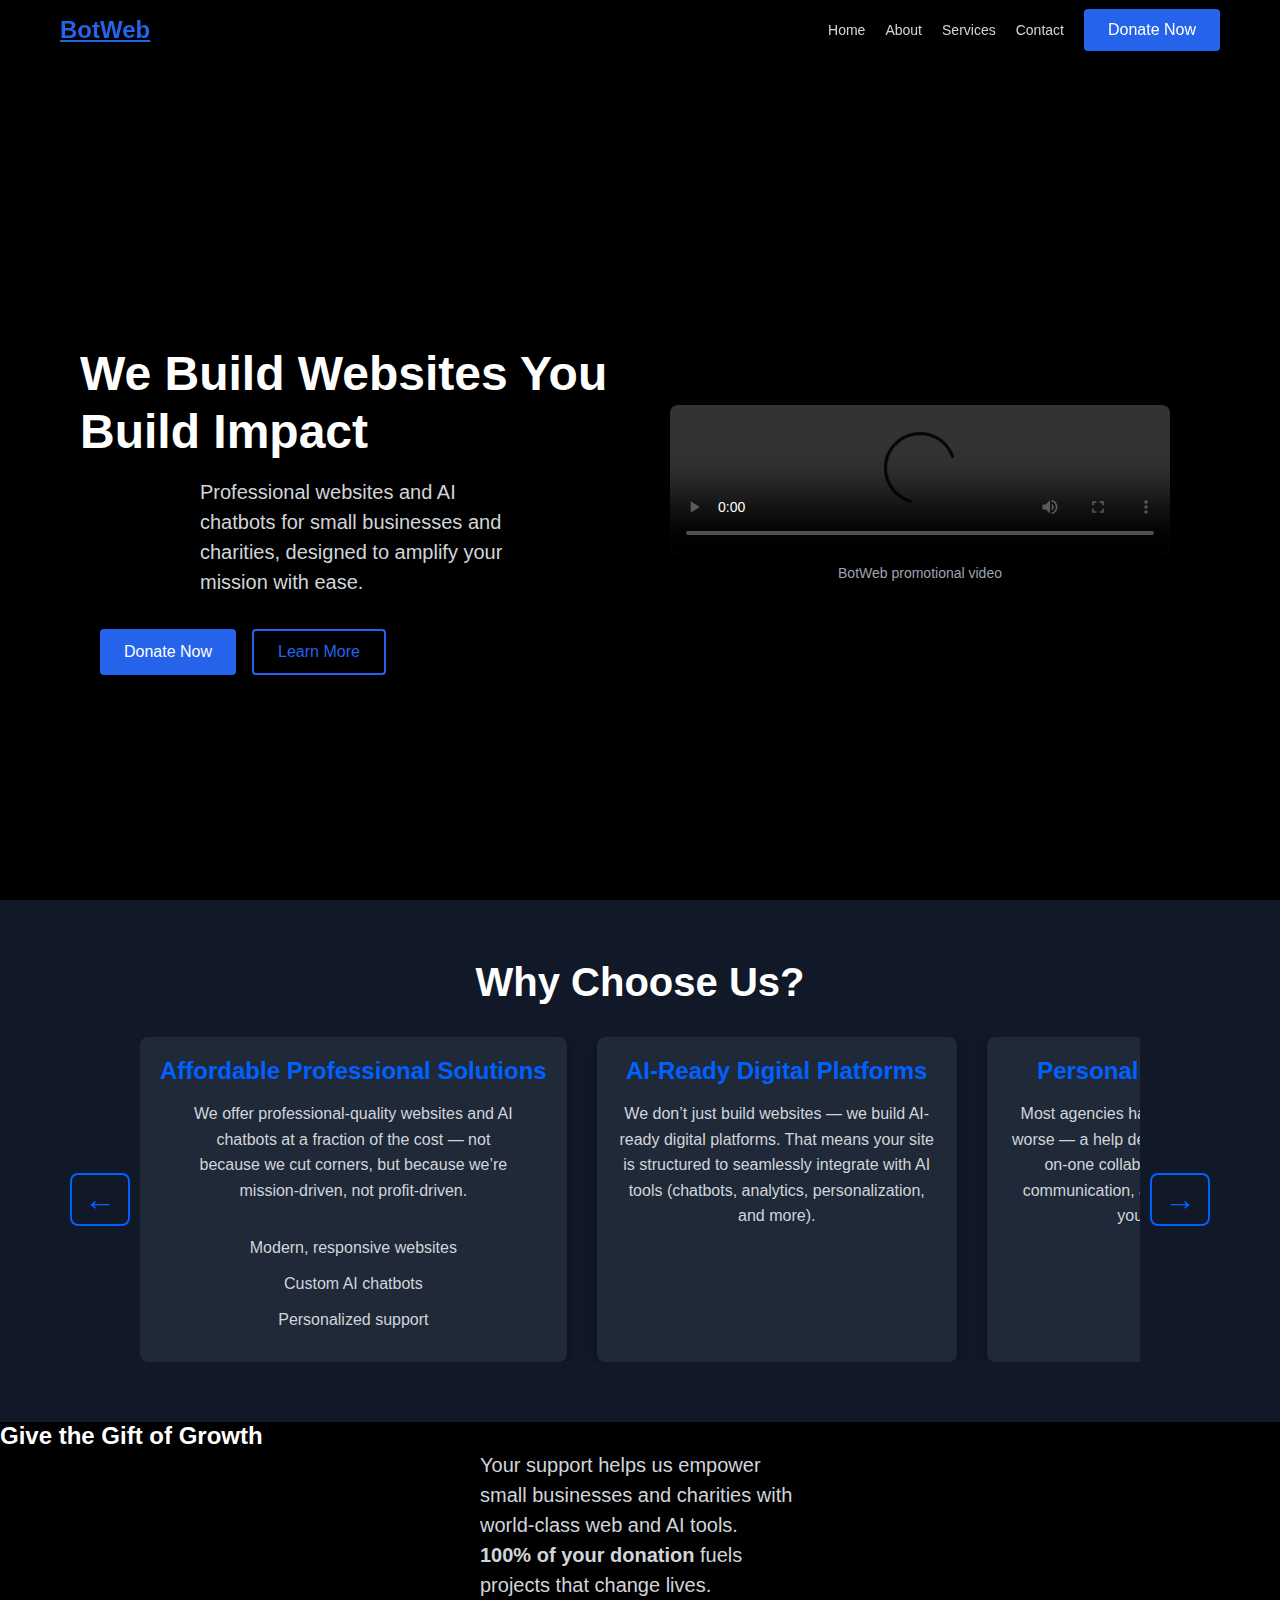
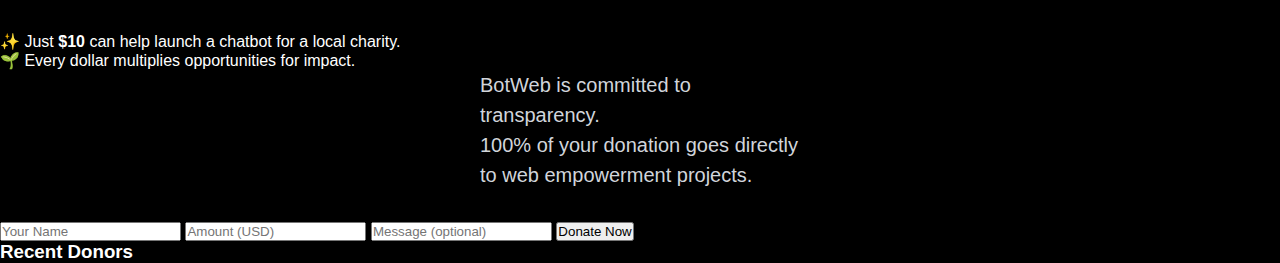
<file: index.html>
<!DOCTYPE html>
<html lang="en">
<head>
  <meta charset="UTF-8" />
  <meta name="viewport" content="width=device-width, initial-scale=1.0" />
  <title>BotWeb - We Build Websites. You Build Impact.</title>
  <link rel="stylesheet" href="styles.css" />
  <style>
    .navbar {
      position: fixed !important;
      top: 0 !important;
      z-index: 50;
      width: 100%;
    }

    .why-us {
      padding: 60px 20px;
      background-color: #111827;
      color: #FFFFFF;
      text-align: center;
    }

    .why-us h2 {
      font-size: 2.5rem;
      font-weight: 800;
      margin-bottom: 2rem;
    }

    .catalog-item {
      background-color: #1F2937;
      padding: 20px;
      border-radius: 8px;
      box-shadow: 0 4px 12px rgba(0, 0, 0, 0.3);
      min-width: 300px;
      flex-shrink: 0;
      margin-right: 30px;
    }

    .catalog-item h3 {
      font-size: 1.5rem;
      font-weight: 700;
      margin-bottom: 1rem;
      color: #0061FF;
    }

    .catalog-item p,
    .catalog-item ul {
      font-size: 1rem;
      line-height: 1.6;
      color: #D1D5DB;
    }

    .catalog-item ul {
      list-style: none;
      padding: 0;
    }

    .catalog-item ul li {
      margin-bottom: 10px;
    }

    .carousel-wrapper {
      display: flex;
      align-items: center;
      justify-content: center;
      gap: 10px;
      background: transparent;
    }

    .carousel-viewport {
      overflow: hidden;
      max-width: 100%;
      width: 1000px;
    }

    .carousel-track {
      display: flex;
      transition: transform 0.5s ease-in-out;
    }

    .carousel-btn {
      background: transparent;
      border: 2px solid #0061FF;
      color: #0061FF;
      font-size: 2rem;
      padding: 6px 12px;
      cursor: pointer;
      border-radius: 8px;
      transition: background 0.3s ease;
    }

    .carousel-btn:hover {
      background: rgba(0, 97, 255, 0.1);
    }

    body {
      margin: 0;
      padding: 0;
      min-height: 100vh;
      overflow-x: hidden;
    }

    .hero {
      padding-top: 120px;
    }

    .get-started,
    .learn-more {
      outline: none;
      box-shadow: none;
      appearance: none;
    }
  </style>
</head>
<body>
  <!-- Navigation Bar -->
  <div w3-include-html="nav.html" id="nav-placeholder"></div>
  <nav class="navbar">
    <div class="container">
      <a href="index.html" class="logo">BotWeb</a>
      <div class="nav-links">
        <a href="index.html">Home</a>
        <a href="about.html">About</a>
        <a href="services.html">Services</a>
        <a href="contact.html">Contact</a>
        <button class="get-started">Donate Now</button>
      </div>
    </div>
  </nav>

  <!-- Hero Section -->
  <section class="hero">
    <div class="container">
      <div class="hero-content">
        <div class="text-content">
          <h1>
            <span>We Build Websites</span>
            <span>You Build Impact</span>
          </h1>
          <p>Professional websites and AI chatbots for small businesses and charities, designed to amplify your mission with ease.</p>
          <div class="buttons">
            <button class="get-started">Donate Now</button>
            <button class="learn-more" onclick="window.location.href='about.html'">Learn More</button>
          </div>
        </div>
        <div class="video-content">
          <video class="placeholder-video" controls>
            <source src="placeholder-video.mp4" type="video/mp4" />
            Your browser does not support the video tag.
          </video>
          <p class="video-caption">BotWeb promotional video</p>
        </div>
      </div>
    </div>
  </section>

  <!-- Why Us Section -->
  <section class="why-us">
    <h2>Why Choose Us?</h2>
    <div class="catalog">
      <div class="carousel-wrapper">
        <button class="carousel-btn left">&#8592;</button>
        <div class="carousel-viewport">
          <div class="carousel-track">
            <div class="catalog-item">
              <h3>Affordable Professional Solutions</h3>
              <p>We offer professional-quality websites and AI chatbots at a fraction of the cost — not because we cut corners, but because we’re mission-driven, not profit-driven.</p>
              <ul>
                <li>Modern, responsive websites</li>
                <li>Custom AI chatbots</li>
                <li>Personalized support</li>
              </ul>
            </div>
            <div class="catalog-item">
              <h3>AI-Ready Digital Platforms</h3>
              <p>We don’t just build websites — we build AI-ready digital platforms. That means your site is structured to seamlessly integrate with AI tools (chatbots, analytics, personalization, and more).</p>
            </div>
            <div class="catalog-item">
              <h3>Personalized Attention</h3>
              <p>Most agencies hand you off to a junior, or worse — a help desk. With us, you get one-on-one collaboration, clear, honest communication, and a dedicated team at your disposal.</p>
            </div>
            <div class="catalog-item">
              <h3>Limited Clientele for Deeper Focus</h3>
              <p>Unlike agencies that chase volume, we intentionally limit the number of clients we take on so we can give each business our full attention. That means more personalized strategy, faster responses, and superior results.</p>
            </div>
          </div>
        </div>
        <button class="carousel-btn right">&#8594;</button>
      </div>
    </div>
  </section>
  <script>Add commentMore actions
    document.addEventListener("DOMContentLoaded", function () {
      const track = document.querySelector(".carousel-track");
      const btnLeft = document.querySelector(".carousel-btn.left");
      const btnRight = document.querySelector(".carousel-btn.right");
      const items = document.querySelectorAll(".catalog-item");

      const itemWidth = 330; // Width + margin
      const totalItems = items.length;
      let currentIndex = 0;

      function updateCarousel() {
        const offset = currentIndex * itemWidth;
        track.style.transform = `translateX(-${offset}px)`;
      }

      btnRight?.addEventListener("click", () => {
        currentIndex = (currentIndex + 1) % totalItems;
        updateCarousel();
      });

      btnLeft?.addEventListener("click", () => {
        currentIndex = (currentIndex - 1 + totalItems) % totalItems;
        updateCarousel();
      });

      // Auto-scroll every 5 seconds
      let autoScroll = setInterval(() => {
        currentIndex = (currentIndex + 1) % totalItems;
        updateCarousel();
      }, 5000);

      // Pause auto-scroll on hover
      const wrapper = document.querySelector(".carousel-wrapper");
      wrapper.addEventListener("mouseenter", () => clearInterval(autoScroll));
      wrapper.addEventListener("mouseleave", () => {
        autoScroll = setInterval(() => {
          currentIndex = (currentIndex + 1) % totalItems;
          updateCarousel();
        }, 5000);
      });
    });
    
  </script>
  <section class="donations" id="donations">
  <div class="donations-container">
    <div class="donate-info">
      <h2 class="donate-headline">Give the Gift of Growth</h2>
      <p class="donate-lead">
        Your support helps us empower small businesses and charities with world-class web and AI tools.<br>
        <strong>100% of your donation</strong> fuels projects that change lives.
      </p>
      <div class="donate-impact">
        ✨ Just <strong>$10</strong> can help launch a chatbot for a local charity.<br>
        🌱 Every dollar multiplies opportunities for impact.
      </div>
      <p class="donate-trust">
        BotWeb is committed to transparency.<br>
        <span class="donate-100">100% of your donation</span> goes directly to web empowerment projects.
      </p>
    </div>
    <div class="donations-main">
      <form class="donation-form" id="donationForm">
        <input type="text" placeholder="Your Name" name="donorName" required>
        <input type="number" placeholder="Amount (USD)" name="donationAmount" min="1" required>
        <input type="text" placeholder="Message (optional)" name="donorMessage" maxlength="80">
        <button type="submit">Donate Now</button>
      </form>
      <div class="donation-message" id="donationMessage" style="display:none;"></div>
      <div class="recent-donors">
        <h3>Recent Donors</h3>
        <ul id="donorsList">
          <!-- Real donors will appear here! -->
        </ul>
      </div>
    </div>
  </div>
    <script>
// Utility to sanitize user input (prevent XSS)
function sanitize(str) {
  return str.replace(/</g, '&lt;').replace(/>/g, '&gt;');
}

// Load donors from localStorage (or empty array)
function loadDonors() {
  try {
    return JSON.parse(localStorage.getItem('recentDonors')) || [];
  } catch {
    return [];
  }
}

// Save donors to localStorage
function saveDonors(donors) {
  localStorage.setItem('recentDonors', JSON.stringify(donors));
}

// Render donors in the UI
function renderDonors() {
  const donorsList = document.getElementById('donorsList');
  donorsList.innerHTML = '';
  const donors = loadDonors();
  donors.forEach(({name, amount, message}) => {
    const li = document.createElement('li');
    let msg = message ? ` — <em>“${sanitize(message)}”</em>` : '';
    li.innerHTML = `<span>${sanitize(name)}</span> gave <strong>$${sanitize(amount)}</strong>${msg}`;
    donorsList.appendChild(li);
  });
}

// On page load, render donors
document.addEventListener('DOMContentLoaded', renderDonors);

// On donation form submit
document.getElementById('donationForm').addEventListener('submit', function(e) {
  e.preventDefault();
  const nameInput = this.donorName.value.trim();
  const amountInput = this.donationAmount.value.trim();
  const messageInput = this.donorMessage.value.trim();
  if (nameInput && amountInput) {
    let donors = loadDonors();
    donors.unshift({
      name: nameInput,
      amount: amountInput,
      message: messageInput
    });
    donors = donors.slice(0, 5); // Keep only 5 most recent
    saveDonors(donors);
    renderDonors();

    // Show thank you message
    const thx = document.getElementById('donationMessage');
    thx.textContent = `Thank you, ${nameInput}, for helping us change lives! 🎉`;
    thx.style.display = 'block';
    setTimeout(() => { thx.style.display = 'none'; }, 4000);

    this.reset();
  }
});
    </script>
</section>

</body>
</html>
</file>
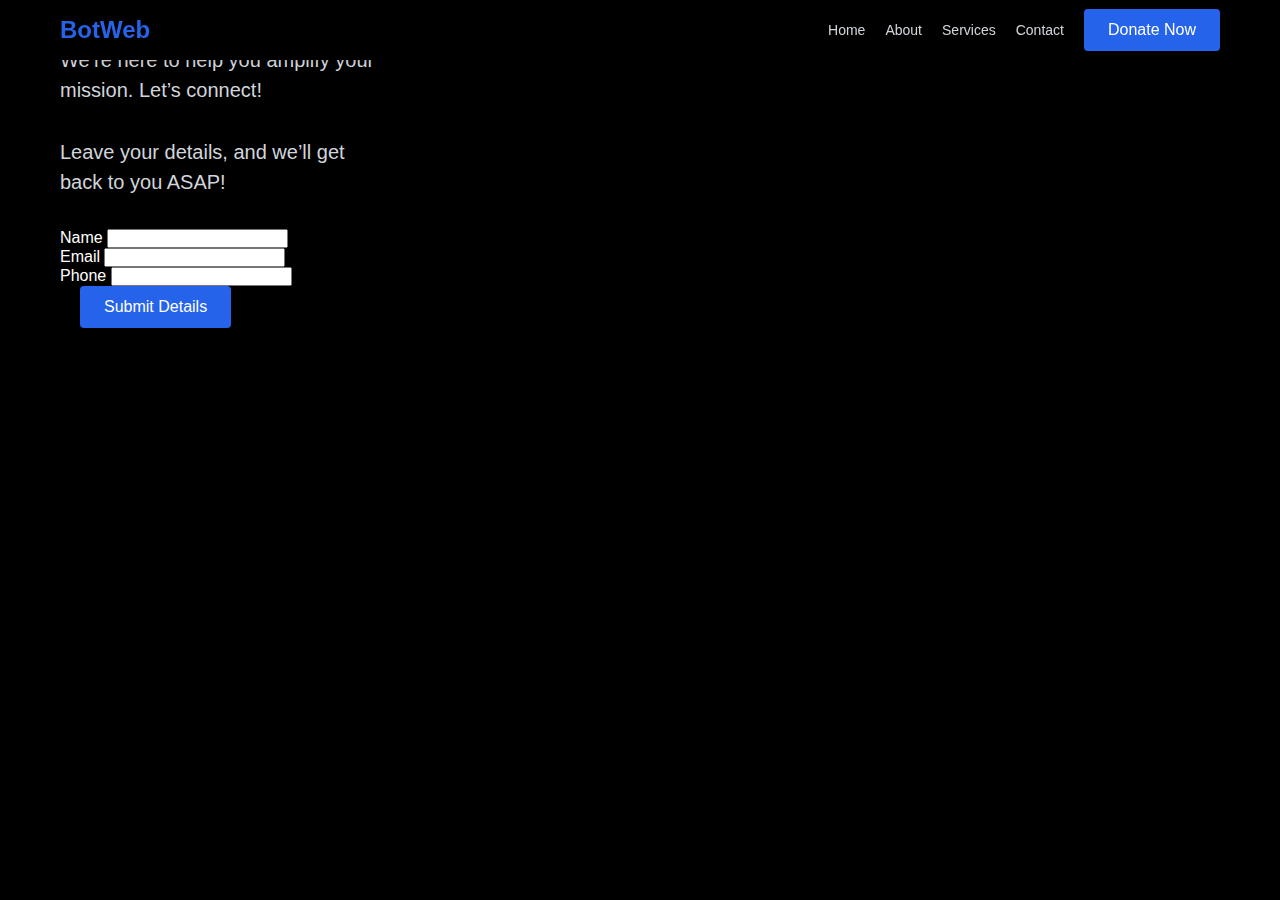
<file: contact.html>
<!DOCTYPE html>
<html lang="en">
<head>
  <meta charset="UTF-8">
  <meta name="viewport" content="width=device-width, initial-scale=1.0">
  <title>BotWeb - Contact Us</title>
  <link rel="stylesheet" href="styles.css">
  <!-- Fallback style to ensure fixed positioning if styles.css fails -->
  <style>
  .navbar {
    position: fixed !important;
    top: 0 !important;
    z-index: 50;
    width: 100%;
  }
    body {
      margin: 0;
      padding: 0;
      min-height: 100vh;
      overflow-x: hidden;
    }
    .navbar {
      position: fixed !important;
      top: 0 !important;
      z-index: 50;
      width: 100%;
    }
    .contact {
      padding-top: 120px; /* Increased to clear the fixed navbar (90px max height + buffer) */
    }
  </style>
</head>
<body>
  <!-- Include Navigation with Fallback Fixed Positioning -->
  <div w3-include-html="nav.html" id="nav-placeholder"></div>
  <section class="contact">
    <div class="container">
      <div class="contact-content">
        <h1>Contact Us</h1>
        <p>We’re here to help you amplify your mission. Let’s connect!</p>

        <div class="form-section">
          <p class="callback-note">Leave your details, and we’ll get back to you ASAP!</p>
          <form action="https://formspree.io/f/meokqqro" method="POST" class="contact-form">
            <div class="form-group">
              <label for="callback-name">Name</label>
              <input type="text" id="callback-name" name="callback-name" required>
            </div>
            <div class="form-group">
              <label for="callback-email">Email</label>
              <input type="email" id="callback-email" name="_replyto" required>
            </div>
            <div class="form-group">
              <label for="callback-phone">Phone</label>
              <input type="tel" id="callback-phone" name="callback-phone" required>
            </div>
            <button type="submit" class="get-started">Submit Details</button>
          </form>
        </div>
      </div>
    </div>
  </section>

  <script>
    function includeHTML(callback) {
      var z, i, elmnt, file, xhttp;
      z = document.getElementsByTagName("*");
      let includesProcessed = 0;
      const totalIncludes = document.querySelectorAll('[w3-include-html]').length;

      for (i = 0; i < z.length; i++) {
        elmnt = z[i];
        file = elmnt.getAttribute("w3-include-html");
        if (file) {
          xhttp = new XMLHttpRequest();
          xhttp.onreadystatechange = function() {
            if (this.readyState == 4) {
              if (this.status == 200) {
                elmnt.innerHTML = this.responseText;
                elmnt.removeAttribute("w3-include-html");
                // Enforce fixed positioning after loading nav.html
                if (file === "nav.html") {
                  const navbar = elmnt.querySelector('.navbar');
                  if (navbar) {
                    navbar.style.position = 'fixed';
                    navbar.style.top = '0';
                    navbar.style.zIndex = '50';
                    navbar.style.width = '100%';
                  }
                }
                includesProcessed++;
                if (includesProcessed === totalIncludes && callback) {
                  callback();
                }
              } else {
                console.error(`Failed to load ${file}: ${this.status}`);
                // Fallback navbar with fixed behavior
                if (file === "nav.html") {
                  elmnt.innerHTML = `
                    <nav class="navbar" style="position: fixed; top: 0; z-index: 50; background: linear-gradient(to bottom, #1a1a1a, #000000); box-shadow: 0 4px 12px rgba(0, 0, 0, 0.2); padding: 10px 0; height: 70px; transition: height 0.3s ease; width: 100%;">
                      <div class="container">
                        <a href="index.html" class="logo">BotWeb</a>
                        <div class="nav-links">
                          <a href="index.html">Home</a>
                          <a href="about.html">About</a>
                          <a href="services.html">Services</a>
                          <a href="contact.html">Contact</a>
                          <button class="get-started">Donate Now</button>
                        </div>
                      </div>
                    </nav>
                  `;
                }
                includesProcessed++;
                if (includesProcessed === totalIncludes && callback) {
                  callback();
                }
              }
              includeHTML(callback);
            }
          }
          xhttp.open("GET", file, true);
          xhttp.send();
          return;
        }
      }

      if (totalIncludes === 0 && callback) callback();
    }

    document.addEventListener("DOMContentLoaded", function() {
      includeHTML(function() {
        console.log("Navigation loaded on Contact page");

        // Scroll behavior for navbar (expanded from index.html)
        let lastScroll = 0;
        const navbar = document.querySelector('.navbar');
        const container = document.querySelector('.container');

        if (navbar && container) {
          window.addEventListener('scroll', () => {
            const currentScroll = window.pageYOffset || document.documentElement.scrollTop;
            console.log("Scroll event triggered at", currentScroll, "px, lastScroll:", lastScroll);

            if (currentScroll > lastScroll && currentScroll > 70) {
              console.log("Shrinking nav bar at", currentScroll, "px");
              navbar.style.height = '70px';
              container.style.height = '70px';
              container.querySelector('.logo').style.fontSize = '20px';
              container.querySelectorAll('.nav-links a').forEach(a => a.style.fontSize = '14px');
              container.querySelectorAll('.get-started, .learn-more').forEach(btn => {
              btn.style.fontSize = '14px';
              btn.style.padding = '8px 20px';
            });
            } else if (currentScroll < lastScroll) {
              console.log("Expanding nav bar at", currentScroll, "px");
              navbar.style.height = '90px';
              container.style.height = '90px';
              container.querySelector('.logo').style.fontSize = '24px';
              container.querySelectorAll('.nav-links a').forEach(a => a.style.fontSize = '16px');
              container.querySelector('.get-started').style.fontSize = '16px';
              container.querySelector('.get-started').style.padding = '10px 24px';
            }

            lastScroll = currentScroll <= 0 ? 0 : currentScroll;
          }, { passive: true });
        } else {
          console.error("Navbar or container not found after includes loaded");
        }
      });
    });
  </script>
</body>
</html>
</file>
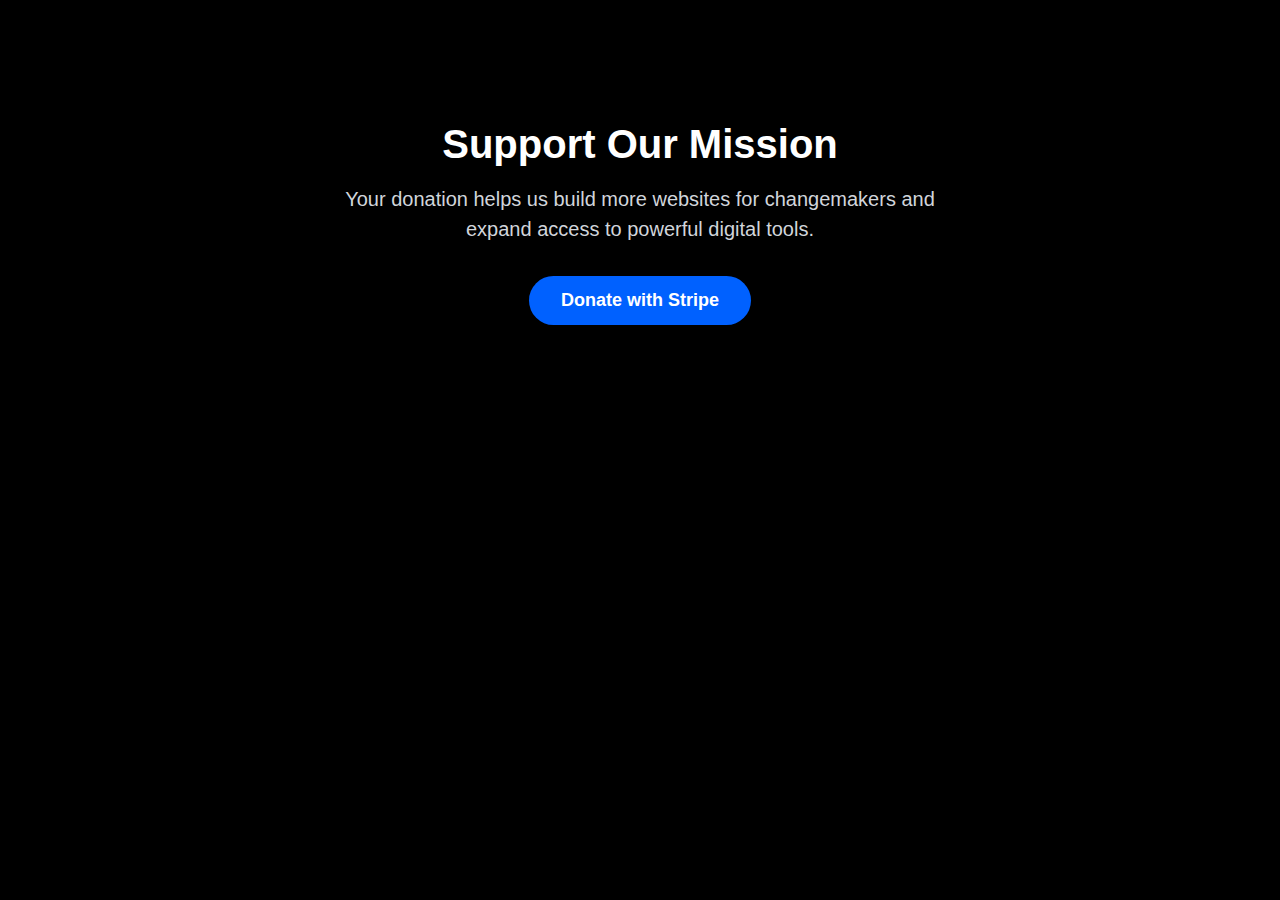
<file: donate.html>
<!DOCTYPE html>
<html lang="en">
<head>
  <meta charset="UTF-8" />
  <meta name="viewport" content="width=device-width, initial-scale=1.0"/>
  <title>Donate to BotWeb</title>
  <link rel="stylesheet" href="styles.css" />
  <style>
    .donate-section {
      min-height: 100vh;
      padding: 120px 20px 40px;
      display: flex;
      flex-direction: column;
      align-items: center;
      text-align: center;
    }

    .donate-section h1 {
      font-size: 2.5rem;
      margin-bottom: 1rem;
      color: #FFFFFF;
    }

    .donate-section p {
      font-size: 1.25rem;
      color: #D1D5DB;
      max-width: 600px;
      margin-bottom: 2rem;
    }

    .donate-section button {
      background-color: #0061FF;
      color: white;
      padding: 14px 32px;
      border-radius: 50px;
      font-size: 18px;
      font-weight: 600;
      cursor: pointer;
      border: none;
      transition: background-color 0.3s;
    }

    .donate-section button:hover {
      background-color: #004ECC;
    }
  </style>
</head>
<body>
  <!-- Include nav bar -->
  <div w3-include-html="nav.html" id="nav-placeholder"></div>

  <section class="donate-section">
    <h1>Support Our Mission</h1>
    <p>Your donation helps us build more websites for changemakers and expand access to powerful digital tools.</p>
    <button id="donateButton">Donate with Stripe</button>
  </section>

  <!-- Stripe JS -->
  <script src="https://js.stripe.com/v3/"></script>
  <script>
    // Replace with your actual public key
    const stripe = Stripe('YOUR_STRIPE_PUBLISHABLE_KEY');

    document.getElementById('donateButton').addEventListener('click', function () {
      stripe.redirectToCheckout({
        // Replace with your actual Checkout session ID from backend
        sessionId: 'YOUR_CHECKOUT_SESSION_ID'
      }).then(function (result) {
        if (result.error) {
          alert(result.error.message);
        }
      });
    });

    // Load nav.html
    function includeHTML() {
      const includeElements = document.querySelectorAll('[w3-include-html]');
      includeElements.forEach(elmnt => {
        const file = elmnt.getAttribute("w3-include-html");
        if (file) {
          fetch(file)
            .then(response => {
              if (response.ok) return response.text();
              else throw new Error('Page not found');
            })
            .then(data => {
              elmnt.innerHTML = data;
              elmnt.removeAttribute("w3-include-html");
            })
            .catch(error => console.error("Include error:", error));
        }
      });
    }

    document.addEventListener("DOMContentLoaded", includeHTML);
  </script>
</body>
</html>
</file>
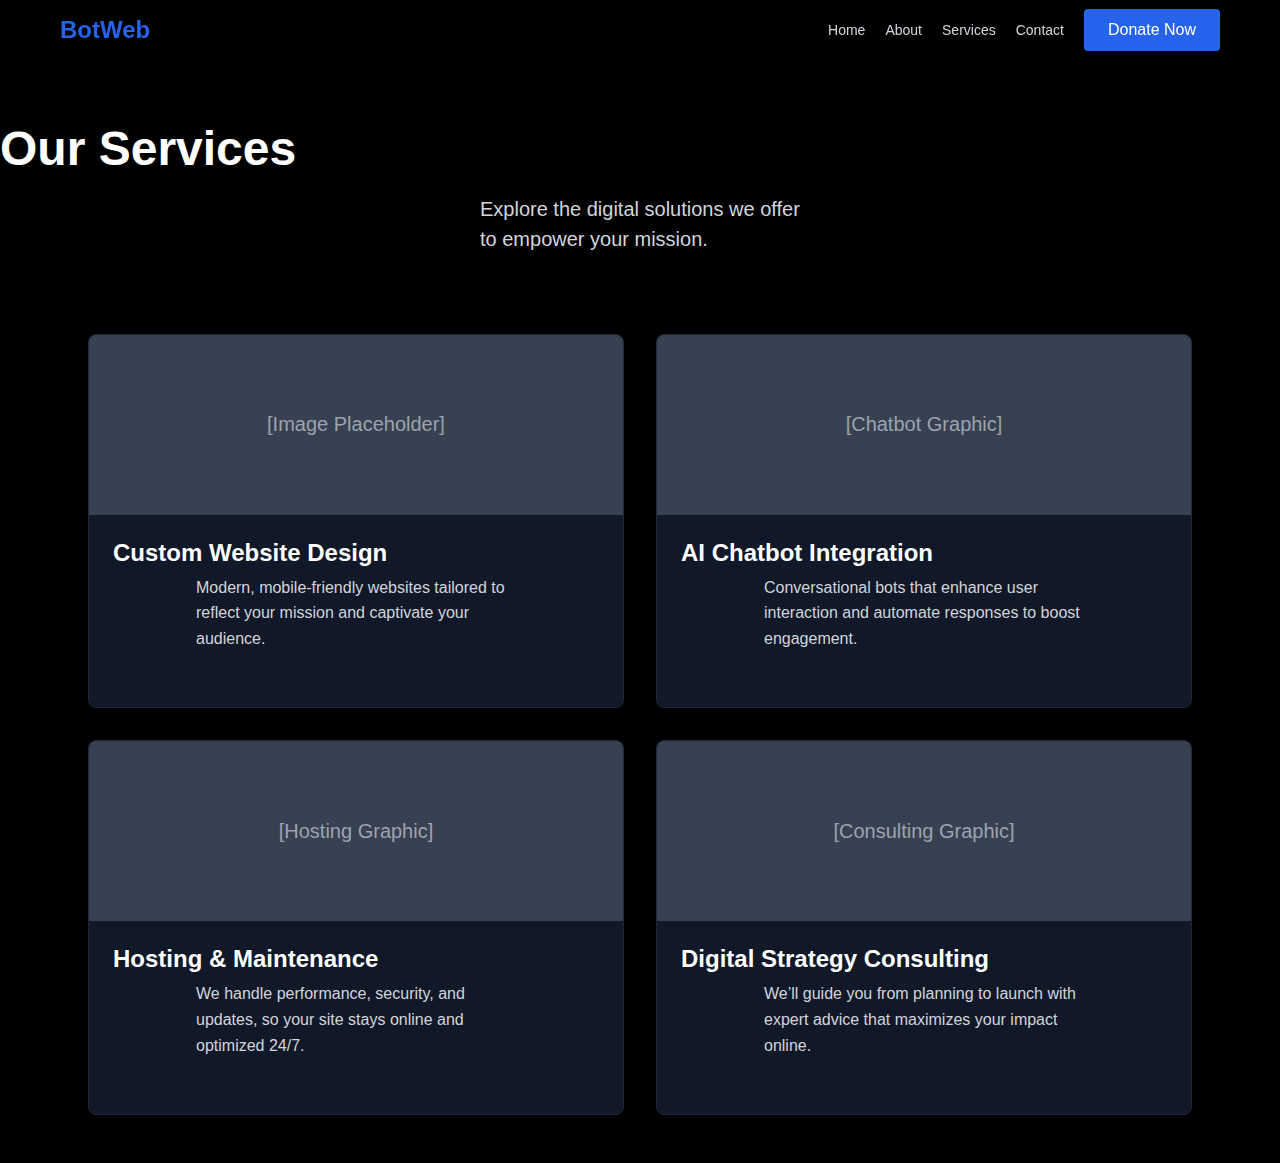
<file: services.html>
<!DOCTYPE html>
<html lang="en">
<head>
  <meta charset="UTF-8" />
  <meta name="viewport" content="width=device-width, initial-scale=1.0"/>
  <title>BotWeb - Our Services</title>
  <link rel="stylesheet" href="styles.css" />
  <style>
  .navbar {
    position: fixed !important;
    top: 0 !important;
    z-index: 50;
    width: 100%;
  }
    .services-grid {
      display: grid;
      grid-template-columns: 1fr;
      gap: 2rem;
      max-width: 1200px;
      margin: 0 auto;
      padding: 2rem 1rem;
    }

    @media (min-width: 768px) {
      .services-grid {
        grid-template-columns: 1fr 1fr;
        padding: 3rem;
      }
    }

    .service-card {
      background-color: #111827;
      border: 1px solid #1F2937;
      border-radius: 8px;
      overflow: hidden;
      display: flex;
      flex-direction: column;
      height: 100%;
      box-shadow: 0 4px 12px rgba(0, 0, 0, 0.3);
      transition: transform 0.3s ease;
    }

    .service-card:hover {
      transform: translateY(-5px);
    }

    .service-image {
      background-color: #374151;
      height: 180px;
      display: flex;
      align-items: center;
      justify-content: center;
      color: #9CA3AF;
      font-size: 1.25rem;
    }

    .service-text {
      padding: 1.5rem;
      color: #D1D5DB;
    }

    .service-text h2 {
      font-size: 1.5rem;
      font-weight: 700;
      margin-bottom: 0.5rem;
      color: #FFFFFF;
    }

    .service-text p {
      font-size: 1rem;
      line-height: 1.6;
    }
  </style>
  <!-- Fallback style to ensure fixed positioning if styles.css fails -->
  <style>
    body {
      margin: 0;
      padding: 0;
      min-height: 100vh;
      overflow-x: hidden;
    }
    .navbar {
      position: fixed !important;
      top: 0 !important;
      z-index: 50;
      width: 100%;
    }
    .contact {
      padding-top: 120px; /* Increased to clear the fixed navbar (90px max height + buffer) */
    }
  </style>
</head>
<body>
  <!-- Include Navigation with Fallback Fixed Positioning -->
  <div w3-include-html="nav.html" id="nav-placeholder"></div>

  <!-- Services Section -->
  <section class="contact">
    <div class="contact-content">
      <h1>Our Services</h1>
      <p>Explore the digital solutions we offer to empower your mission.</p>
    </div>

    <div class="services-grid">
      <!-- Service 1 -->
      <div class="service-card">
        <div class="service-image">[Image Placeholder]</div>
        <div class="service-text">
          <h2>Custom Website Design</h2>
          <p>Modern, mobile-friendly websites tailored to reflect your mission and captivate your audience.</p>
        </div>
      </div>

      <!-- Service 2 -->
      <div class="service-card">
        <div class="service-image">[Chatbot Graphic]</div>
        <div class="service-text">
          <h2>AI Chatbot Integration</h2>
          <p>Conversational bots that enhance user interaction and automate responses to boost engagement.</p>
        </div>
      </div>

      <!-- Service 3 -->
      <div class="service-card">
        <div class="service-image">[Hosting Graphic]</div>
        <div class="service-text">
          <h2>Hosting & Maintenance</h2>
          <p>We handle performance, security, and updates, so your site stays online and optimized 24/7.</p>
        </div>
      </div>

      <!-- Service 4 -->
      <div class="service-card">
        <div class="service-image">[Consulting Graphic]</div>
        <div class="service-text">
          <h2>Digital Strategy Consulting</h2>
          <p>We’ll guide you from planning to launch with expert advice that maximizes your impact online.</p>
        </div>
      </div>
    </div>
  </section>

  <script>
    function includeHTML(callback) {
      var z, i, elmnt, file, xhttp;
      z = document.getElementsByTagName("*");
      let includesProcessed = 0;
      const totalIncludes = document.querySelectorAll('[w3-include-html]').length;

      for (i = 0; i < z.length; i++) {
        elmnt = z[i];
        file = elmnt.getAttribute("w3-include-html");
        if (file) {
          xhttp = new XMLHttpRequest();
          xhttp.onreadystatechange = function() {
            if (this.readyState == 4) {
              if (this.status == 200) {
                elmnt.innerHTML = this.responseText;
                elmnt.removeAttribute("w3-include-html");
                // Enforce fixed positioning after loading nav.html
                if (file === "nav.html") {
                  const navbar = elmnt.querySelector('.navbar');
                  if (navbar) {
                    navbar.style.position = 'fixed';
                    navbar.style.top = '0';
                    navbar.style.zIndex = '50';
                    navbar.style.width = '100%';
                  }
                }
                includesProcessed++;
                if (includesProcessed === totalIncludes && callback) {
                  callback();
                }
              } else {
                console.error(`Failed to load ${file}: ${this.status}`);
                // Fallback navbar with fixed behavior
                if (file === "nav.html") {
                  elmnt.innerHTML = `
                    <nav class="navbar" style="position: fixed; top: 0; z-index: 50; background: linear-gradient(to bottom, #1a1a1a, #000000); box-shadow: 0 4px 12px rgba(0, 0, 0, 0.2); padding: 10px 0; height: 70px; transition: height 0.3s ease; width: 100%;">
                      <div class="container">
                        <a href="index.html" class="logo">BotWeb</a>
                        <div class="nav-links">
                          <a href="index.html">Home</a>
                          <a href="about.html">About</a>
                          <a href="services.html">Services</a>
                          <a href="contact.html">Contact</a>
                          <button class="get-started">Donate Now</button>
                        </div>
                      </div>
                    </nav>
                  `;
                }
                includesProcessed++;
                if (includesProcessed === totalIncludes && callback) {
                  callback();
                }
              }
              includeHTML(callback);
            }
          }
          xhttp.open("GET", file, true);
          xhttp.send();
          return;
        }
      }

      if (totalIncludes === 0 && callback) callback();
    }

    document.addEventListener("DOMContentLoaded", function() {
      includeHTML(function() {
        console.log("Navigation loaded on Services page");

        // Scroll behavior for navbar (expanded from index.html)
        let lastScroll = 0;
        const navbar = document.querySelector('.navbar');
        const container = document.querySelector('.container');

        if (navbar && container) {
          window.addEventListener('scroll', () => {
            const currentScroll = window.pageYOffset || document.documentElement.scrollTop;
            console.log("Scroll event triggered at", currentScroll, "px, lastScroll:", lastScroll);

            if (currentScroll > lastScroll && currentScroll > 70) {
              console.log("Shrinking nav bar at", currentScroll, "px");
              navbar.style.height = '70px';
              container.style.height = '70px';
              container.querySelector('.logo').style.fontSize = '20px';
              container.querySelectorAll('.nav-links a').forEach(a => a.style.fontSize = '14px');
              container.querySelectorAll('.get-started, .learn-more').forEach(btn => {
              btn.style.fontSize = '14px';
              btn.style.padding = '8px 20px';
            });
            } else if (currentScroll < lastScroll) {
              console.log("Expanding nav bar at", currentScroll, "px");
              navbar.style.height = '90px';
              container.style.height = '90px';
              container.querySelector('.logo').style.fontSize = '24px';
              container.querySelectorAll('.nav-links a').forEach(a => a.style.fontSize = '16px');
              container.querySelector('.get-started').style.fontSize = '16px';
              container.querySelector('.get-started').style.padding = '10px 24px';
            }

            lastScroll = currentScroll <= 0 ? 0 : currentScroll;
          }, { passive: true });
        } else {
          console.error("Navbar or container not found after includes loaded");
        }
      });
    });
  </script>
</body>
</html>
</file>
<file: styles.css>
/* Reset and global styles */
* {
  margin: 0;
  padding: 0;
  box-sizing: border-box;
}

body {
  background-color: #000000;
  color: #FFFFFF;
  font-family: -apple-system, BlinkMacSystemFont, 'Segoe UI', Roboto, Oxygen, Ubuntu, Cantarell, 'Open Sans', 'Helvetica Neue', sans-serif;
}

/* Navigation Bar */
.navbar {
  position: sticky;
  top: 0;
  z-index: 50;
  background-color: #000000;
  box-shadow: 0 2px 4px rgba(0, 0, 0, 0.1);
}

.container {
  max-width: 1200px;
  margin: 0 auto;
  padding: 0 20px;
  display: flex;
  justify-content: space-between;
  align-items: center;
  height: 60px;
}

.logo {
  font-size: 24px;
  font-weight: bold;
  color: #2563EB;
}

.nav-links {
  display: flex;
  align-items: center;
}

.nav-links a {
  color: #D1D5DB;
  text-decoration: none;
  margin-left: 20px;
  font-size: 14px;
  font-weight: 500;
}

.nav-links a:hover {
  color: #2563EB;
}

.get-started {
  background-color: #2563EB;
  color: #FFFFFF;
  border: none;
  padding: 8px 16px;
  border-radius: 4px;
  cursor: pointer;
  margin-left: 20px;
  font-size: 14px;
  font-weight: 500;
}

.get-started:hover {
  background-color: #1E40AF;
}

/* Hero Section */
.hero {
  min-height: 100vh;
  display: flex;
  align-items: center;
  justify-content: center;
}

.hero-content {
  display: flex;
  flex-direction: column;
  align-items: center;
  justify-content: center;
  max-width: 1200px;
  padding: 20px;
  text-align: center;
}

@media (min-width: 1024px) {
  .hero-content {
    flex-direction: row;
    justify-content: space-between;
  }
}

.text-content {
  text-align: center;
}

@media (min-width: 1024px) {
  .text-content {
    text-align: left;
    flex: 1;
    margin-bottom: 0;
  }
}

h1 {
  font-size: 2.25rem;
  font-weight: 800;
  line-height: 1.2;
  margin-bottom: 1rem;
}

@media (min-width: 640px) {
  h1 {
    font-size: 3rem;
  }
}

p {
  font-size: 1.125rem;
  color: #D1D5DB;
  line-height: 1.5;
  margin-bottom: 2rem;
  max-width: 20rem;
  margin-left: auto;
  margin-right: auto;
}

@media (min-width: 640px) {
  p {
    font-size: 1.25rem;
  }
}

.buttons {
  display: flex;
  justify-content: center;
  gap: 1rem;
}

@media (min-width: 1024px) {
  .buttons {
    justify-content: flex-start;
  }
}

.get-started, .learn-more {
  padding: 12px 24px;
  border-radius: 4px;
  font-size: 16px;
  font-weight: 500;
  cursor: pointer;
  transition: background-color 0.3s ease, color 0.3s ease;
}

.get-started {
  background-color: #2563EB;
  color: #FFFFFF;
  border: none;
}

.get-started:hover {
  background-color: #1E40AF;
}

.learn-more {
  background-color: transparent;
  border: 2px solid #2563EB;
  color: #2563EB;
}

.learn-more:hover {
  background-color: #2563EB;
  color: #FFFFFF;
}

.video-content {
  flex: 1;
  display: flex;
  flex-direction: column;
  align-items: center;
  margin-top: 2rem;
}

@media (min-width: 1024px) {
  .video-content {
    margin-top: 0;
  }
}

.placeholder-video {
  width: 100%;
  max-width: 500px;
  border-radius: 8px;
  box-shadow: 0 4px 6px rgba(0, 0, 0, 0.3);
}

@media (max-width: 1024px) {
  .placeholder-video {
    max-width: 400px;
  }
}

@media (max-width: 640px) {
  .placeholder-video {
    max-width: 100%;
  }
}

.video-caption {
  color: #9CA3AF;
  font-size: 0.875rem;
  margin-top: 0.5rem;
  text-align: center;
}
</file>
